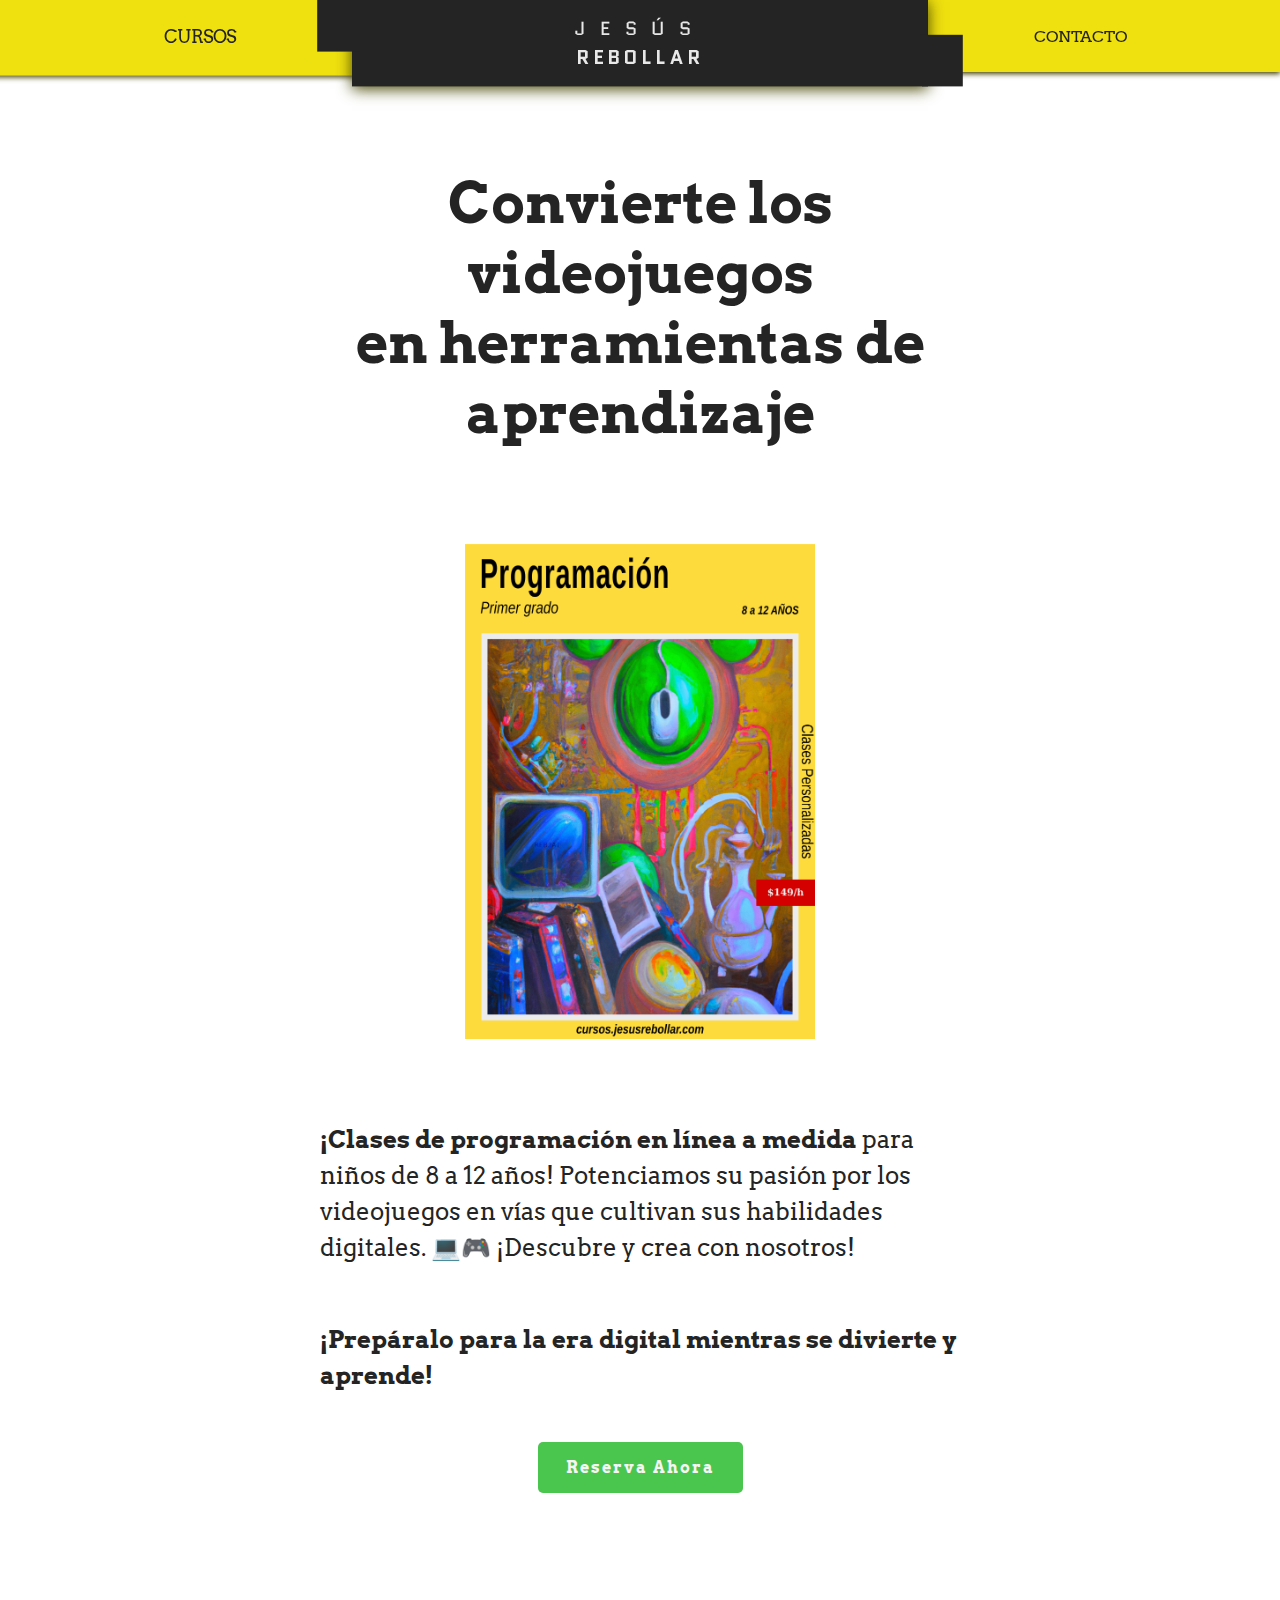
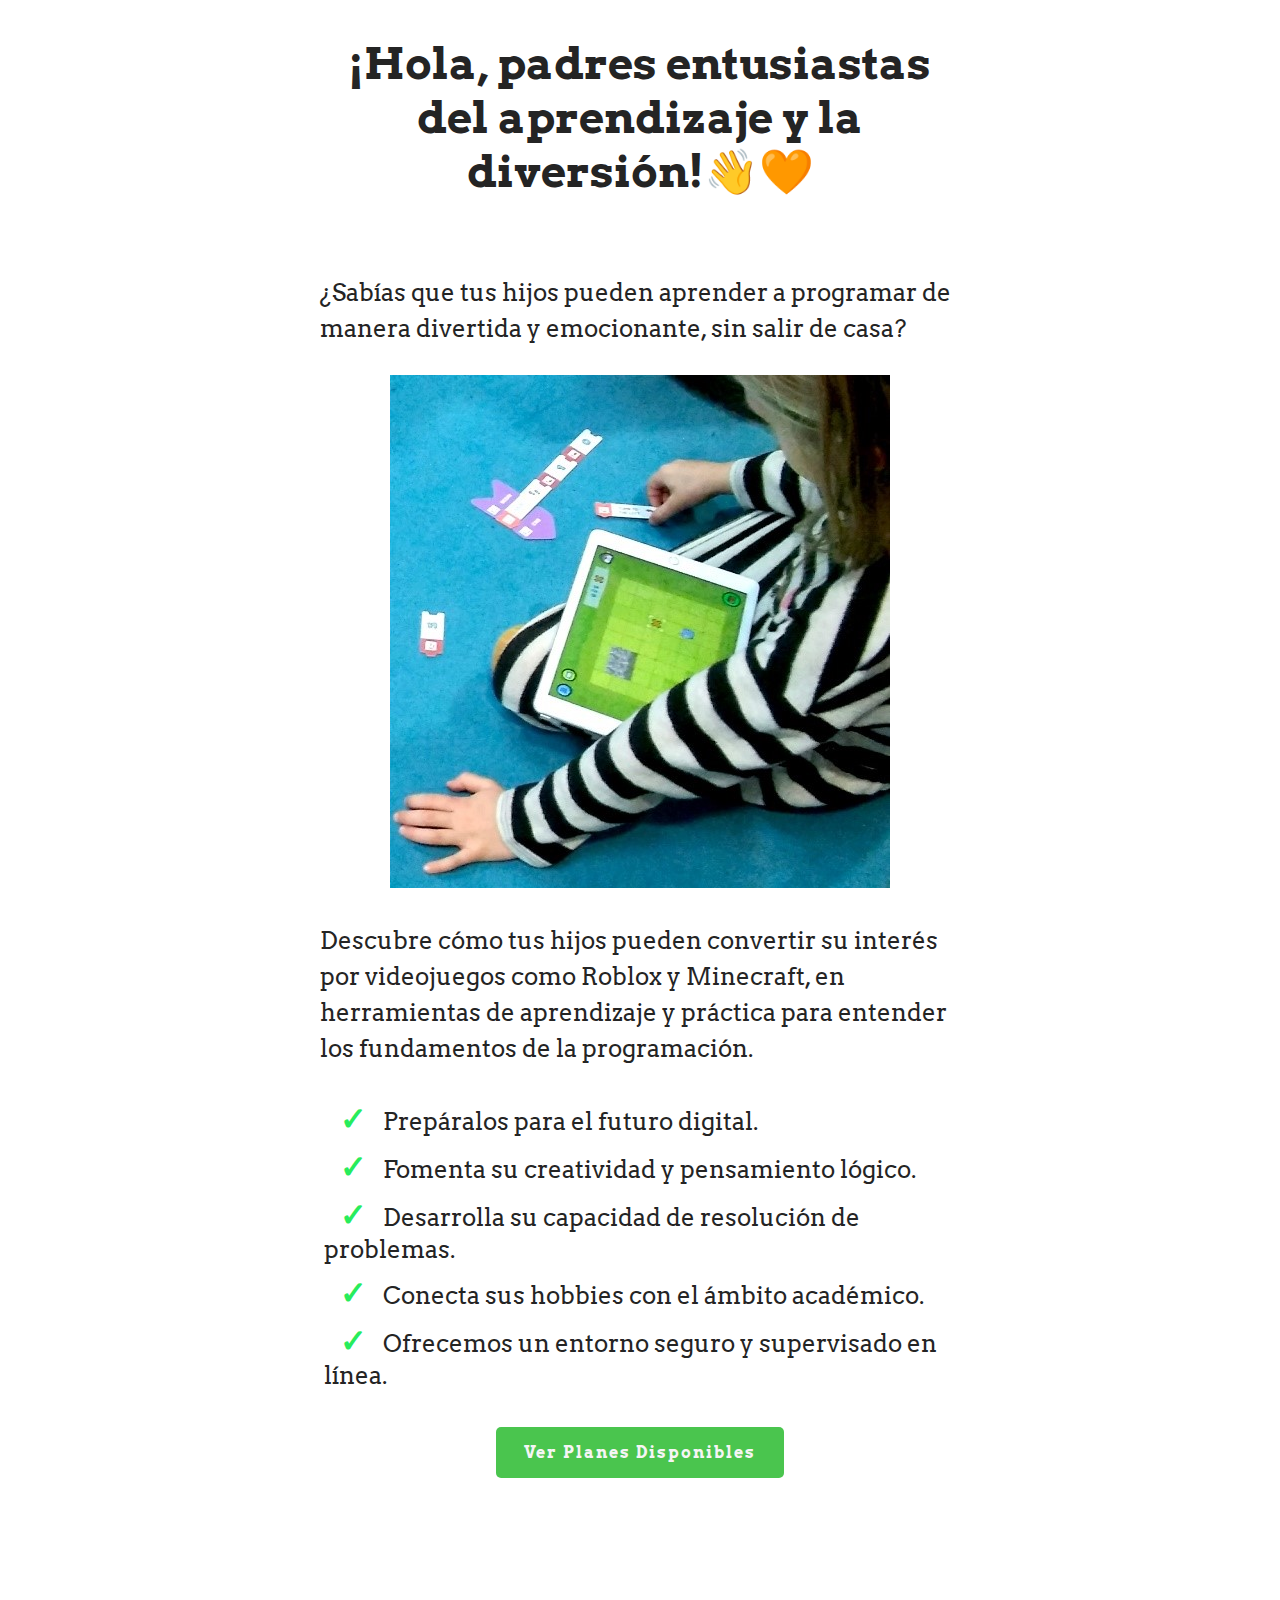
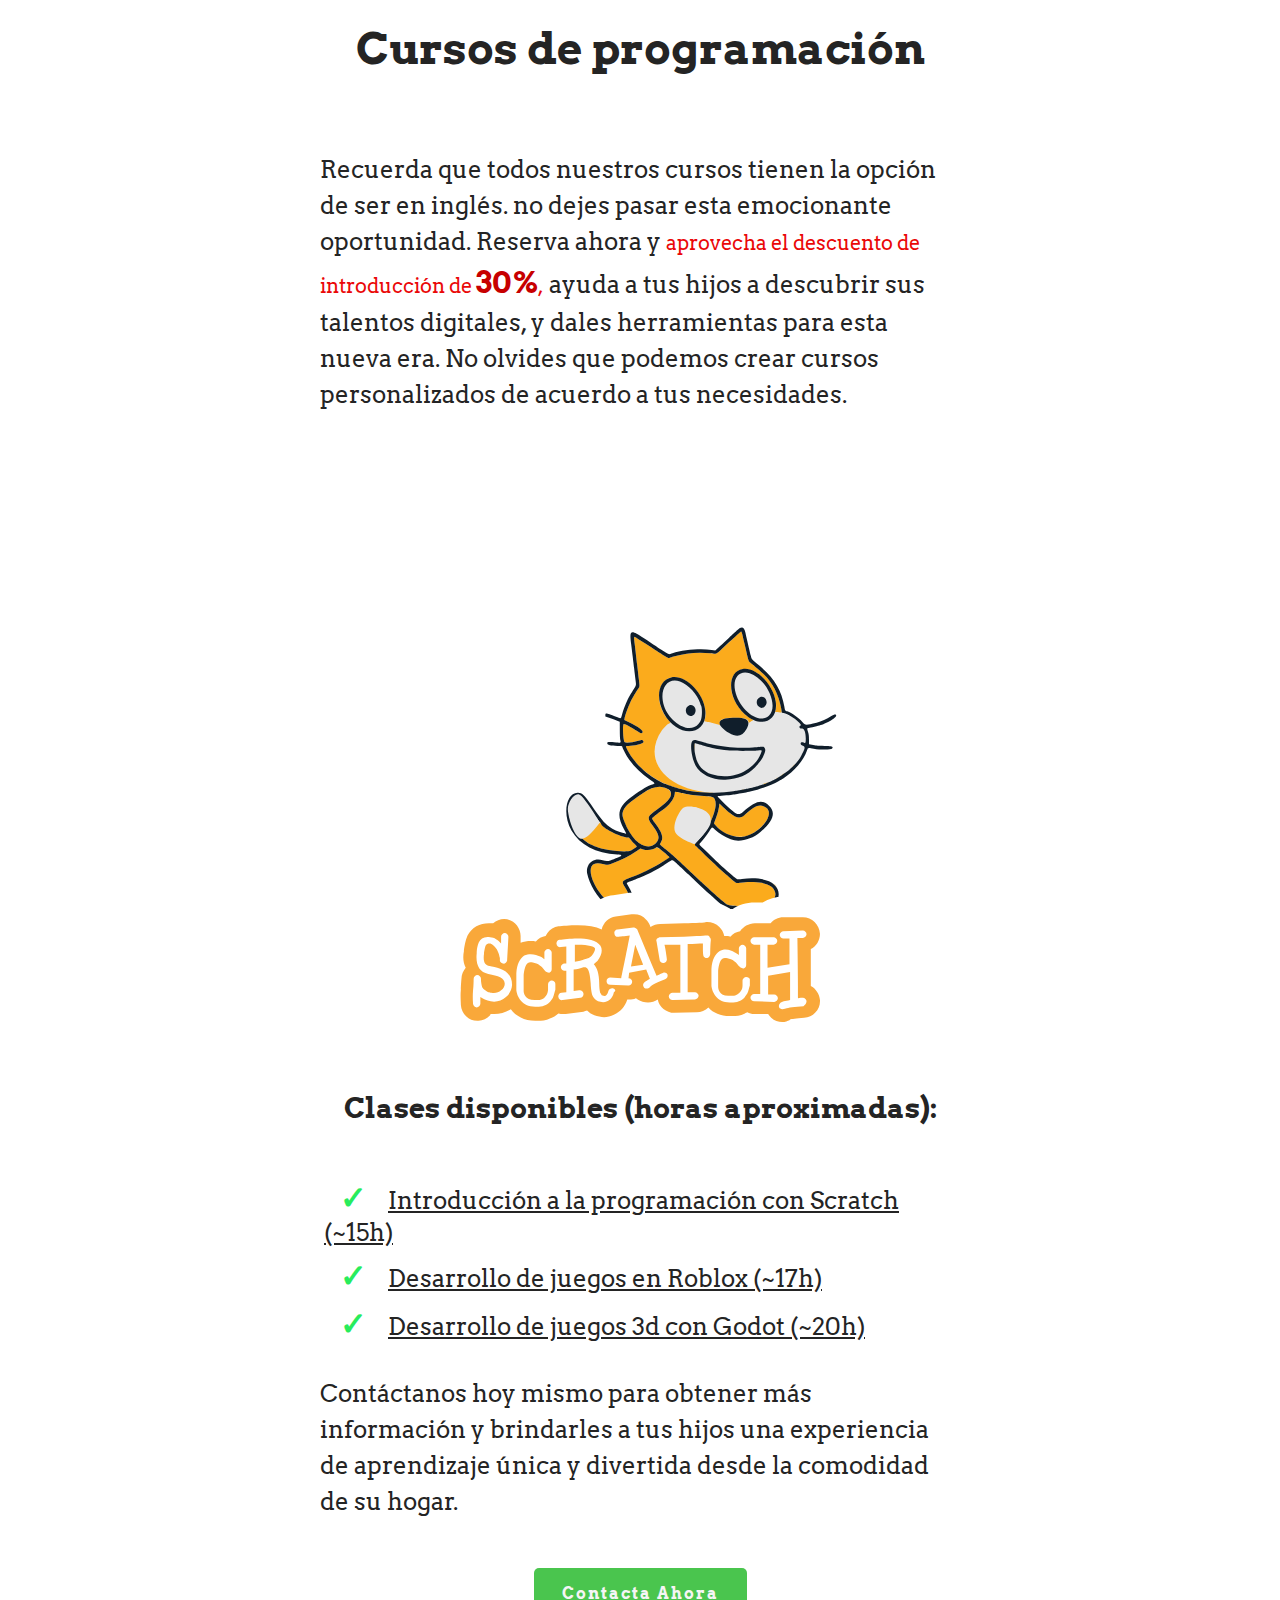
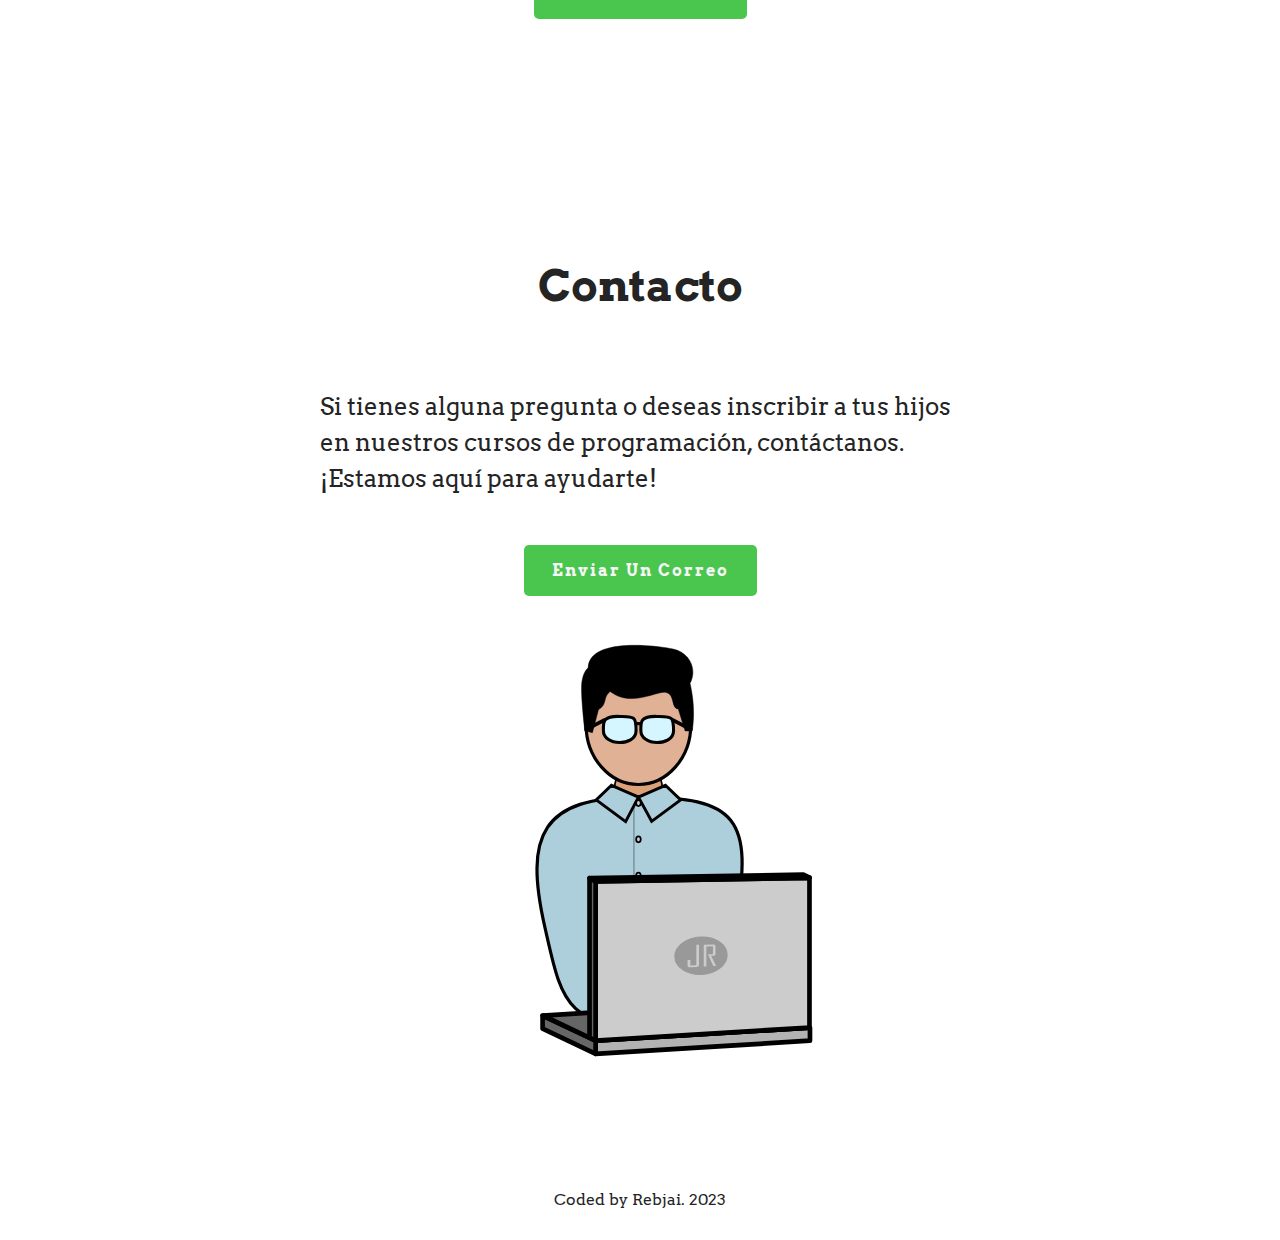
<file: index.html>
<!DOCTYPE html>
<html>

<head>
    <meta charset="UTF-8">
    <meta name="viewport" content="width=device-width, initial-scale=1">
    <title>Jesus Rebollar - Programming Classes for Kids</title>
    <link href="https://fonts.googleapis.com/css2?family=Quantico:wght@400;700&display=swap" rel="preload" as="style"
        onload="this.onload=null;this.rel='stylesheet'">
    <link href="https://fonts.googleapis.com/css2?family=Arvo:wght@400;700&family=Roboto:wght@400;700;900&display=swap"
        rel="preload" as="style" onload="this.onload=null;this.rel='stylesheet'">
    <link rel="stylesheet" href="style.css">
</head>
<!-- Google tag (gtag.js) -->
<script async src="https://www.googletagmanager.com/gtag/js?id=G-2G4SMVD7QL"></script>
<script>
    window.dataLayer = window.dataLayer || [];
    function gtag() { dataLayer.push(arguments); }
    gtag('js', new Date());

    gtag('config', 'G-2G4SMVD7QL');
</script>

<body>
    <header>
        <nav>
            <ul>
                <li class="item"><a href="#classes" title="Courses section">Cursos</a></li>
                <li class="logo"><a href="#about" title="Main section">Jesús<br><strong>Rebollar</strong></a>
                </li>
                <li class="item"><a href="#contact" title="Contact section">Contacto</a></li>
            </ul>
        </nav>
    </header>

    <section id="home" class="hero">
        <h1>Convierte los videojuegos <br /> en herramientas de aprendizaje</h1>
        <div id="avatar">
            <a href="#about">
                <img src="./images/ad-primer grado.png" class="svg"
                    alt="portada del curso de programación, asemejandose a un libro de texto" width="400px">
            </a>
        </div>
        <p><strong>¡Clases de programación en línea a medida</strong> para niños de 8 a 12 años! Potenciamos su pasión
            por los videojuegos en vías que cultivan sus habilidades digitales. 💻🎮 ¡Descubre y crea con nosotros!</p>
        <p>
            <strong>¡Prepáralo para la era digital mientras se divierte y aprende!</strong>
        </p>
        <a href="#classes" class="cta-button">Reserva ahora</a>
    </section>

    <section id="about">
        <h2>¡Hola, padres entusiastas del aprendizaje y la diversión!👋🧡</h2>
        <p>¿Sabías que tus hijos pueden aprender a programar de manera divertida y emocionante, sin salir de casa?</p>
        <div>
            <img src="./images/Programmieren_mit_Scratch.jpg" alt="" width="400px">
        </div>
        <p>Descubre cómo tus hijos pueden convertir su interés por videojuegos como Roblox y Minecraft, en
            herramientas de aprendizaje y práctica para entender los fundamentos de la programación.</p>
        <ul>
            <li>Prepáralos para el futuro digital.</li>
            <li>Fomenta su creatividad y pensamiento lógico.</li>
            <li>Desarrolla su capacidad de resolución de problemas.</li>
            <li>Conecta sus hobbies con el ámbito académico.</li>
            <li>Ofrecemos un entorno seguro y supervisado en línea.</li>
        </ul>
        <a class="mt-2 cta-button" href="#plans">Ver planes disponibles</a>
    </section>

    <section id="classes">
        <h2>Cursos de programación</h2>
        <p>Recuerda que todos nuestros cursos tienen la opción de ser en inglés. no dejes pasar esta emocionante
            oportunidad. Reserva ahora y <span class="big red">aprovecha el descuento de introducción de <span
                    class="bigger">30%</span>,</span>
            ayuda a tus hijos a descubrir sus talentos digitales, y dales herramientas para esta nueva era. No olvides
            que podemos crear cursos personalizados de acuerdo a tus necesidades.</p>
        <div class="carrousel" id="plans">
            <div class="carrousel-item">
                <img src="./images/scratch-course.svg" alt="">
            </div>
            <!-- <div class="carrousel-item">
                <img src="./images/minecraft-course" alt="">
            </div>
            <div class="carrousel-item">
                <img src="" alt="">
            </div> -->
        </div>
        <h3>Clases disponibles (horas aproximadas):</h3>
        <ul class="mt-2">
            <li>
                <a href="./curriculum/intro-to-programming.html" target="_blank">
                    Introducción a la programación con Scratch (~15h)
                </a>
            </li>
            <li>
                <a href="./curriculum/game-programming.html" target="_blank">
                    Desarrollo de juegos en Roblox (~17h)
                </a>
            </li>
            <li>
                <a href="./curriculum/3d-game-development.html" target="_blank">

                    Desarrollo de juegos 3d con Godot (~20h)
                </a>
            </li>
        </ul>
        <p>Contáctanos hoy mismo para obtener más información y brindarles a tus hijos una experiencia de aprendizaje
            única y divertida desde la comodidad de su hogar.</p>
        <a href="#contact" class="cta-button">Contacta ahora</a>
    </section>

    <section id="contact">
        <div id="avatar">

        </div>
        <h2>Contacto</h2>
        <p>Si tienes alguna pregunta o deseas inscribir a tus hijos en nuestros cursos de programación, contáctanos.
            ¡Estamos aquí para ayudarte!</p>

        <a class="cta-button"
            href="mailto:contacto@jesusrebollar.com?Subject=Me%20interesan%20las%20clases%20de%20programación&body=Hola,%20me%20interesan%20las%20clases%20de%20programación%20que%20ofrece,%20quisiera%20que%20me%20mande%20más%20información%20a%20este%20correo%20o%20al%20teléfono%20%3Cinserte%20número%20de%20contacto%3E.%20Gracias.">
            Enviar un correo
        </a>
        <div class="avatar">

            <a href="https://jesusrebollar.com">
                <img src="./images/mascot.svg" class=""
                    alt="portada del curso de programación, asemejandose a un libro de texto" width="400px">
            </a>
        </div>

        <!-- <p> -->
        <!-- JJesusRebollar@hotmail.com -->
        <!-- </p> -->
        <!-- <form class="contact-form">
          <label for="name">Nombre:</label>
          <input type="text" id="name" name="name" required>
      
          <label for="email">Email:</label>
          <input type="email" id="email" name="email" required>
      
          <label for="message">Mensaje:</label>
          <textarea id="message" name="message" required></textarea>
      
          <button type="submit">Enviar</button>
        </form> -->
    </section>



    <footer>
        <p>Coded by Rebjai. 2023</p>
        <!-- Add social media links or other footer content as needed -->
    </footer>
</body>

</html>
</file>
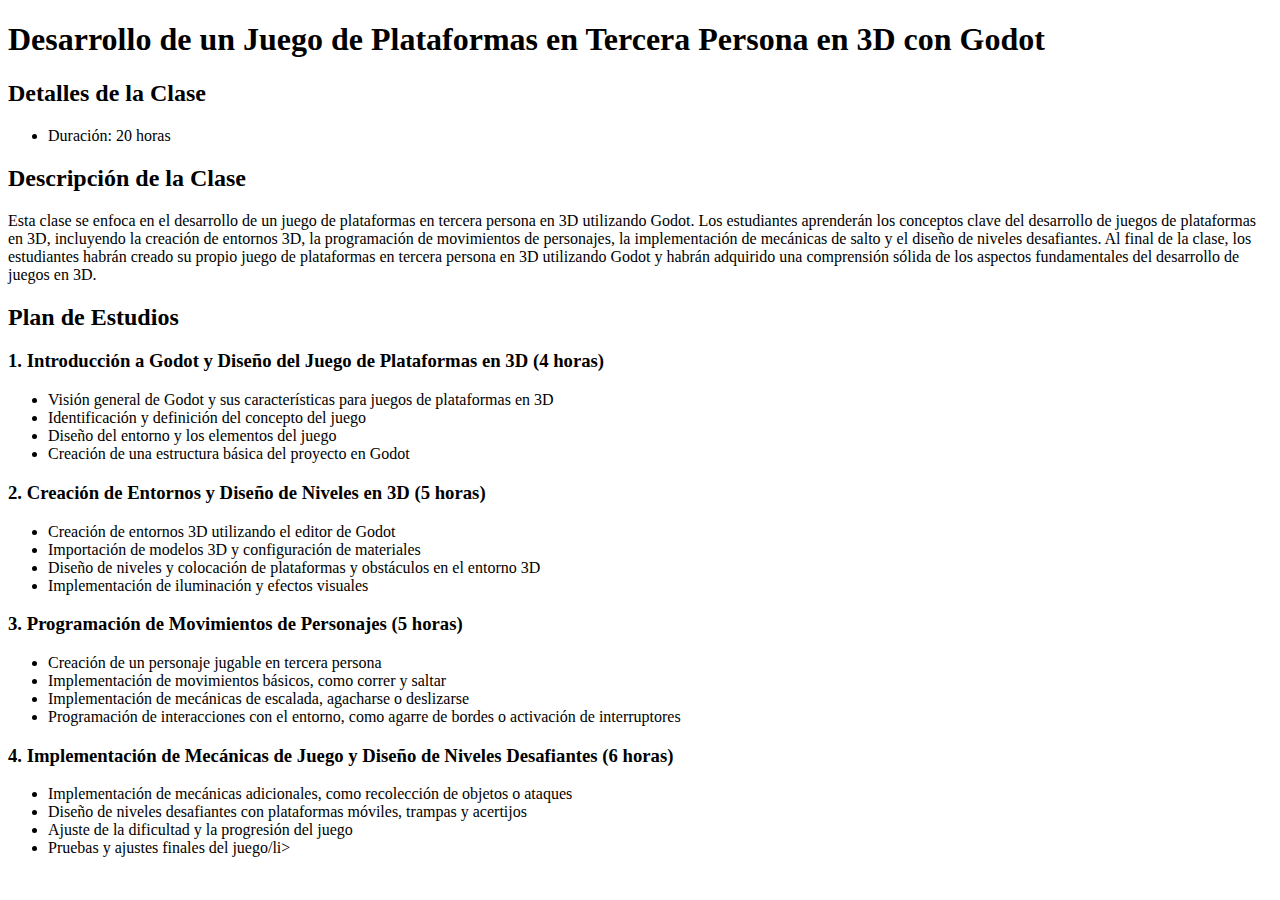
<file: curriculum/3d-game-development.html>
<!DOCTYPE html>
<html>

<head>
  <title>Plan de Estudios: Desarrollo de un Juego de Plataformas en Tercera Persona en 3D con Godot</title>
</head>
<!-- Google tag (gtag.js) -->
<script async src="https://www.googletagmanager.com/gtag/js?id=G-2G4SMVD7QL"></script>
<script>
  window.dataLayer = window.dataLayer || [];
  function gtag() { dataLayer.push(arguments); }
  gtag('js', new Date());

  gtag('config', 'G-2G4SMVD7QL');
</script>

<body>
  <h1>Desarrollo de un Juego de Plataformas en Tercera Persona en 3D con Godot</h1>

  <h2>Detalles de la Clase</h2>
  <ul>
    <li>Duración: 20 horas</li>
  </ul>

  <h2>Descripción de la Clase</h2>
  <p>
    Esta clase se enfoca en el desarrollo de un juego de plataformas en tercera persona en 3D utilizando Godot. Los
    estudiantes aprenderán los conceptos clave del desarrollo de juegos de plataformas en 3D, incluyendo la creación de
    entornos 3D, la programación de movimientos de personajes, la implementación de mecánicas de salto y el diseño de
    niveles desafiantes. Al final de la clase, los estudiantes habrán creado su propio juego de plataformas en tercera
    persona en 3D utilizando Godot y habrán adquirido una comprensión sólida de los aspectos fundamentales del
    desarrollo de juegos en 3D.
  </p>

  <h2>Plan de Estudios</h2>

  <h3>1. Introducción a Godot y Diseño del Juego de Plataformas en 3D (4 horas)</h3>
  <ul>
    <li>Visión general de Godot y sus características para juegos de plataformas en 3D</li>
    <li>Identificación y definición del concepto del juego</li>
    <li>Diseño del entorno y los elementos del juego</li>
    <li>Creación de una estructura básica del proyecto en Godot</li>
  </ul>

  <h3>2. Creación de Entornos y Diseño de Niveles en 3D (5 horas)</h3>
  <ul>
    <li>Creación de entornos 3D utilizando el editor de Godot</li>
    <li>Importación de modelos 3D y configuración de materiales</li>
    <li>Diseño de niveles y colocación de plataformas y obstáculos en el entorno 3D</li>
    <li>Implementación de iluminación y efectos visuales</li>
  </ul>

  <h3>3. Programación de Movimientos de Personajes (5 horas)</h3>
  <ul>
    <li>Creación de un personaje jugable en tercera persona</li>
    <li>Implementación de movimientos básicos, como correr y saltar</li>
    <li>Implementación de mecánicas de escalada, agacharse o deslizarse</li>
    <li>Programación de interacciones con el entorno, como agarre de bordes o activación de interruptores</li>
  </ul>

  <h3>4. Implementación de Mecánicas de Juego y Diseño de Niveles Desafiantes (6 horas)</h3>
  <ul>
    <li>Implementación de mecánicas adicionales, como recolección de objetos o ataques</li>
    <li>Diseño de niveles desafiantes con plataformas móviles, trampas y acertijos</li>
    <li>Ajuste de la dificultad y la progresión del juego</li>
    <li>Pruebas y ajustes finales del juego/li>
  </ul>
</body>

</html>
</file>
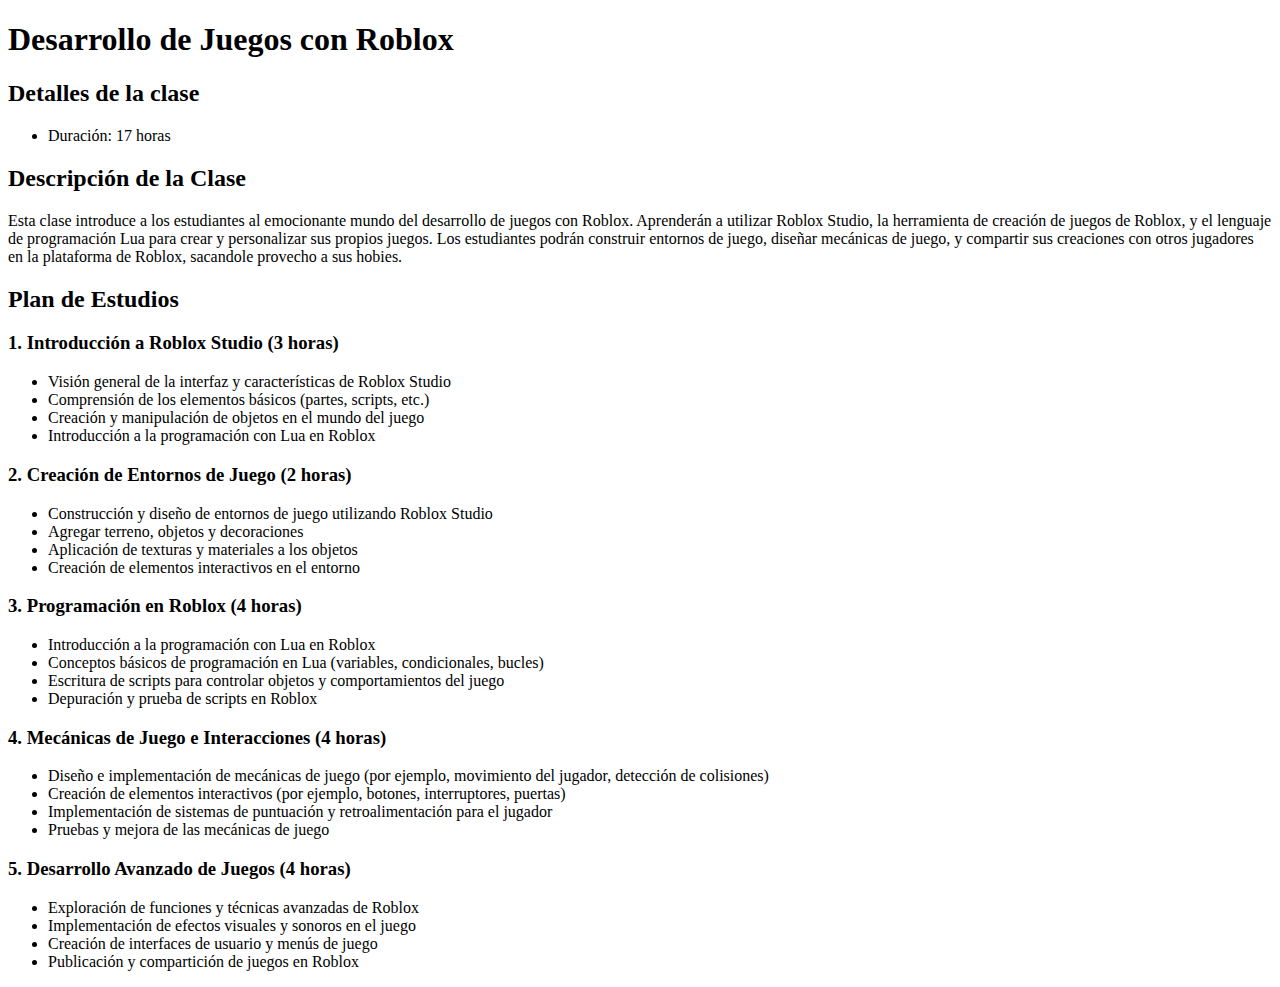
<file: curriculum/game-programming.html>
<!DOCTYPE html>
<html>

<head>
  <title>Plan de Estudios: Desarrollo de Juegos con Roblox</title>
</head>
<!-- Google tag (gtag.js) -->
<script async src="https://www.googletagmanager.com/gtag/js?id=G-2G4SMVD7QL"></script>
<script>
  window.dataLayer = window.dataLayer || [];
  function gtag() { dataLayer.push(arguments); }
  gtag('js', new Date());

  gtag('config', 'G-2G4SMVD7QL');
</script>

<body>
  <h1>Desarrollo de Juegos con Roblox</h1>

  <h2>Detalles de la clase</h2>
  <ul>
    <li>Duración: 17 horas</li>
  </ul>

  <h2>Descripción de la Clase</h2>
  <p>
    Esta clase introduce a los estudiantes al emocionante mundo del desarrollo de juegos con Roblox. Aprenderán a
    utilizar Roblox Studio, la herramienta de creación de juegos de Roblox, y el lenguaje de programación Lua para crear
    y personalizar sus propios juegos. Los estudiantes podrán construir entornos de juego, diseñar mecánicas de juego, y
    compartir sus creaciones con otros jugadores en la plataforma de Roblox, sacandole provecho a sus hobies.
  </p>

  <h2>Plan de Estudios</h2>

  <h3>1. Introducción a Roblox Studio (3 horas)</h3>
  <ul>
    <li>Visión general de la interfaz y características de Roblox Studio</li>
    <li>Comprensión de los elementos básicos (partes, scripts, etc.)</li>
    <li>Creación y manipulación de objetos en el mundo del juego</li>
    <li>Introducción a la programación con Lua en Roblox</li>
  </ul>

  <h3>2. Creación de Entornos de Juego (2 horas)</h3>
  <ul>
    <li>Construcción y diseño de entornos de juego utilizando Roblox Studio</li>
    <li>Agregar terreno, objetos y decoraciones</li>
    <li>Aplicación de texturas y materiales a los objetos</li>
    <li>Creación de elementos interactivos en el entorno</li>
  </ul>

  <h3>3. Programación en Roblox (4 horas)</h3>
  <ul>
    <li>Introducción a la programación con Lua en Roblox</li>
    <li>Conceptos básicos de programación en Lua (variables, condicionales, bucles)</li>
    <li>Escritura de scripts para controlar objetos y comportamientos del juego</li>
    <li>Depuración y prueba de scripts en Roblox</li>
  </ul>

  <h3>4. Mecánicas de Juego e Interacciones (4 horas)</h3>
  <ul>
    <li>Diseño e implementación de mecánicas de juego (por ejemplo, movimiento del jugador, detección de colisiones)
    </li>
    <li>Creación de elementos interactivos (por ejemplo, botones, interruptores, puertas)</li>
    <li>Implementación de sistemas de puntuación y retroalimentación para el jugador</li>
    <li>Pruebas y mejora de las mecánicas de juego</li>
  </ul>

  <h3>5. Desarrollo Avanzado de Juegos (4 horas)</h3>
  <ul>
    <li>Exploración de funciones y técnicas avanzadas de Roblox</li>
    <li>Implementación de efectos visuales y sonoros en el juego</li>
    <li>Creación de interfaces de usuario y menús de juego</li>
    <li>Publicación y compartición de juegos en Roblox</li>
  </ul>

</body>

</html>
</file>
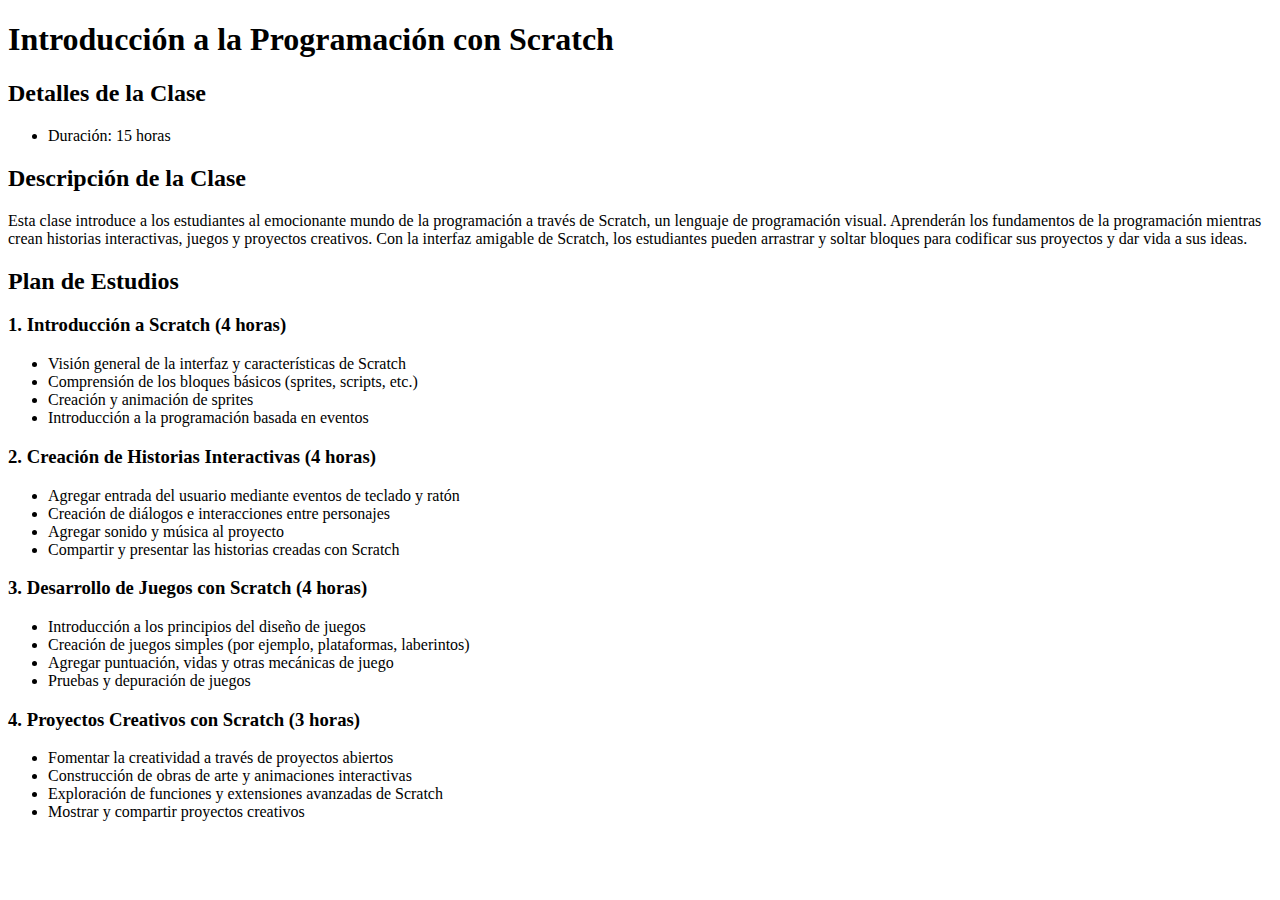
<file: curriculum/intro-to-programming.html>
<!DOCTYPE html>
<html>

<head>
  <title>Plan de Estudios: Introducción a la Programación con Scratch</title>
</head>
<!-- Google tag (gtag.js) -->
<script async src="https://www.googletagmanager.com/gtag/js?id=G-2G4SMVD7QL"></script>
<script>
  window.dataLayer = window.dataLayer || [];
  function gtag() { dataLayer.push(arguments); }
  gtag('js', new Date());

  gtag('config', 'G-2G4SMVD7QL');
</script>

<body>
  <h1>Introducción a la Programación con Scratch</h1>

  <h2>Detalles de la Clase</h2>
  <ul>
    <li>Duración: 15 horas</li>
  </ul>

  <h2>Descripción de la Clase</h2>
  <p>
    Esta clase introduce a los estudiantes al emocionante mundo de la programación a través de Scratch, un lenguaje de
    programación visual. Aprenderán los fundamentos de la programación mientras crean historias interactivas, juegos y
    proyectos creativos. Con la interfaz amigable de Scratch, los estudiantes pueden arrastrar y soltar bloques para
    codificar sus proyectos y dar vida a sus ideas.
  </p>

  <h2>Plan de Estudios</h2>

  <h3>1. Introducción a Scratch (4 horas)</h3>
  <ul>
    <li>Visión general de la interfaz y características de Scratch</li>
    <li>Comprensión de los bloques básicos (sprites, scripts, etc.)</li>
    <li>Creación y animación de sprites</li>
    <li>Introducción a la programación basada en eventos</li>
  </ul>

  <h3>2. Creación de Historias Interactivas (4 horas)</h3>
  <ul>
    <li>Agregar entrada del usuario mediante eventos de teclado y ratón</li>
    <li>Creación de diálogos e interacciones entre personajes</li>
    <li>Agregar sonido y música al proyecto</li>
    <li>Compartir y presentar las historias creadas con Scratch</li>
  </ul>

  <h3>3. Desarrollo de Juegos con Scratch (4 horas)</h3>
  <ul>
    <li>Introducción a los principios del diseño de juegos</li>
    <li>Creación de juegos simples (por ejemplo, plataformas, laberintos)</li>
    <li>Agregar puntuación, vidas y otras mecánicas de juego</li>
    <li>Pruebas y depuración de juegos</li>
  </ul>

  <h3>4. Proyectos Creativos con Scratch (3 horas)</h3>
  <ul>
    <li>Fomentar la creatividad a través de proyectos abiertos</li>
    <li>Construcción de obras de arte y animaciones interactivas</li>
    <li>Exploración de funciones y extensiones avanzadas de Scratch</li>
    <li>Mostrar y compartir proyectos creativos</li>
  </ul>

</body>

</html>
</file>
<file: style.css>
* {
    margin: 0;
    padding: 0;
    box-sizing: border-box;
    color: #242424;
    font-family: 'Arvo';
    scroll-behavior: smooth;
}

html {
    font-size: 9px;
}

header {
    position: sticky;
    top: 0;
}

nav ul {
    display: grid;
    text-align: center;
    width: 100%;
    grid-template-columns: 5fr 6fr 5fr;
    z-index: 3;
    text-decoration: none;
}

nav ul li {
    background: #efe00f;
    color: #E8E8E8;
    min-height: 50px;
    height: 8vh;
    display: flex;
    justify-content: center;
    align-items: center;
    text-transform: uppercase;
    box-shadow: 0px 2px 5px rgb(70, 68, 0);
}

nav .logo {
    --deco-heigth: 60%;
    --deco-width: 7%;
    --offset: calc(var(--deco-width) - var(--deco-width) * 2 + 1%);
    font-family: 'Quantico';
    background: #242424;
    transform-origin: top;
    transform: scale(1.2);
    line-height: 1.5em;
    text-align: center;
    letter-spacing: 0.75em;
    text-transform: uppercase;
    box-shadow: 0px 2px 12px rgb(70, 68, 0);
    cursor: pointer;
    z-index: 2;
    transition: transform ease-in 100ms, box-shadow ease-in 100ms;
}

nav a {
    color: #242424;
    text-decoration: none;
    text-transform: uppercase;
}

nav ul li.logo:hover {
    transform: scale(1.25);
    font-weight: bolder;
}

nav ul li:hover {
    transform: scale(1.1);
}

nav ul li a {
    width: 100%;
}

ul {
    list-style: none;
}

ul li {
    padding: .25rem;
}

section ul li:before {
    content: '✓';
    color: #28ec5c;
    font-weight: bold;
    font-size: 2rem;
    padding: 1rem;
}

.logo {
    padding: 1em 0;
}

.logo * {
    font-family: 'Quantico';
    color: e8e8e8;
}

nav .logo strong {
    letter-spacing: 0.24em;
    color: #E8E8E8;
}

nav .logo a {
    color: #E8E8E8;
}

.logo::before {
    content: "";
    display: block;
    position: absolute;
    float: right;
    top: 0px;
    left: var(--offset);
    background: #242424;
    height: var(--deco-heigth);
    width: var(--deco-width);
}

.logo::after {
    content: "";
    display: block;
    position: absolute;
    float: right;
    bottom: 0px;
    right: var(--offset);
    background: #242424;
    height: var(--deco-heigth);
    width: var(--deco-width);
}

section {
    font-size: 1.5rem;
    padding: 15vh 10vw;
    min-height: 80vh;
    display: flex;
    flex-direction: column;
    justify-content: center;
    align-items: center;
}

h1 {
    font-size: 2.25rem;
    text-align: center;
    margin: 3rem auto;
}

h2 {
    font-size: 2.25rem;
    text-align: center;
    margin: 3rem auto;
}

p {
    line-height: 1.5;
    margin: 1.75rem auto;
}

div img {
    width: 100%;
}

footer {
    text-align: center;
}

#avatar {
    width: 50vw;
    max-width: 350px;
    padding: 3rem 0;
}

#avatar img {
    width: 100%;
}

.avatar {
    width: 50vw;
    max-width: 350px;
    padding: 3rem 0;
}

.cta-button {
    display: inline-block;
    padding: 16px 28px;
    background-color: #4ac54e;
    color: #f5f5f5;
    font-weight: bold;
    text-decoration: none;
    border-radius: 5px;
    font-size: 16px;
    margin-top: 20px;
    letter-spacing: 2px;
    text-transform: capitalize;
    transition: transform 250ms ease-in-out;
}
.cta-button:hover {
    transform: scale(1.1);
}

/* CSS for the form */
.contact-form {
    max-width: 400px;
    margin: 0 auto;
    background-color: #f1f1f1;
    padding: 20px;
    border-radius: 4px;
}

.contact-form h2 {
    text-align: center;
}

.contact-form p {
    text-align: center;
}

.contact-form label {
    display: block;
    margin-bottom: 5px;
}

.contact-form input,
.contact-form textarea {
    width: 100%;
    padding: 10px;
    margin-bottom: 10px;
    border: 1px solid #ccc;
    border-radius: 4px;
}

.contact-form textarea {
    resize: vertical;
    height: 120px;
}

.contact-form button {
    background-color: #4CAF50;
    color: white;
    padding: 10px 20px;
    border: none;
    border-radius: 4px;
    cursor: pointer;
}

.contact-form button:hover {
    background-color: #45a049;
}

.mt-2 {
    margin-top: 2em;
}

.carrousel {
    max-height: 650px;
}

.big.red {
    font-size: 20px;
    color: rgb(234, 8, 8);
}

/* Style the "bigger" span within the "big red" span */
.big.red .bigger {
    font-size: 30px;
    font-weight: bold;
    color: rgb(199, 0, 0)
}


@media (min-width: 700px) {
    html {
        font-size: 12px;
    }
    h1 {
        font-size: 3.05rem;
        text-align: center;
        margin: 3rem auto;
    }

    h2 {
        font-size: 2.5rem;
        text-align: center;
        margin: 3rem auto;
    }

    section {
        padding: 2.5em 25vw;
    }
}

@media (min-width: 1100px) {
    html {
        font-size: 16px;
    }
    h1 {
        font-size: 3.5rem;
        text-align: center;
        margin: 3rem auto;
    }

    h2 {
        font-size: 2.75rem;
        text-align: center;
        margin: 3rem auto;
    }

    section {
        padding: 2em 25vw;
    }
}
</file>
